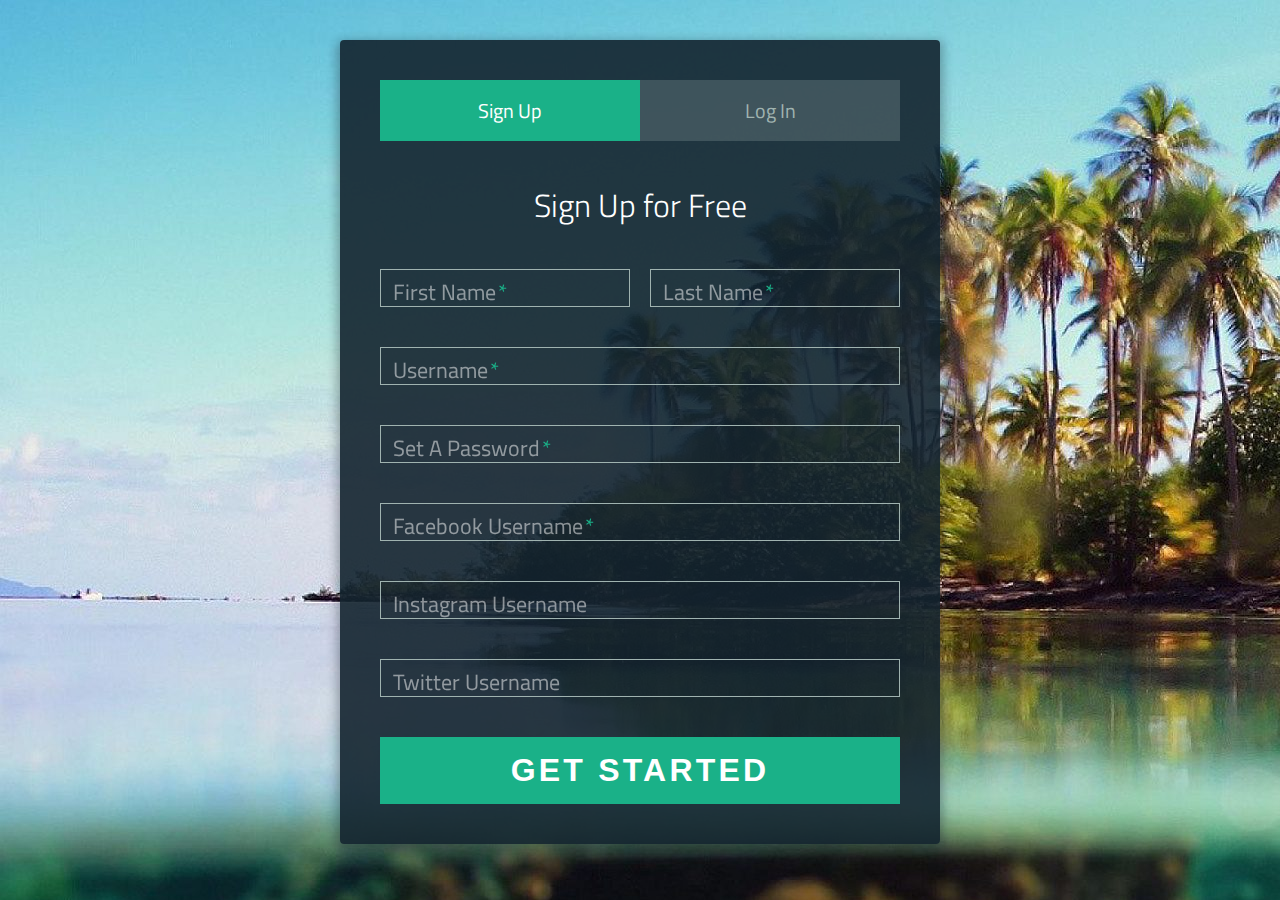
<file: UI/index.html>
<!DOCTYPE html>
<html >
<head>
  <meta charset="UTF-8">
  <title>Sign-Up/Login Form</title>
  <link href='http://fonts.googleapis.com/css?family=Titillium+Web:400,300,600' rel='stylesheet' type='text/css'>
  <!--<link rel="stylesheet" href="https://cdnjs.cloudflare.com/ajax/libs/normalize/5.0.0/normalize.min.css"> -->
  <link rel="stylesheet" href="css/style.css">

  
</head>

<body>
  <div class="form">
      
      <ul class="tab-group">
        <li class="tab active"><a href="#signup">Sign Up</a></li>
        <li class="tab"><a href="#login">Log In</a></li>
      </ul>
      
      <div class="tab-content">
        <div id="signup">   
          <h1>Sign Up for Free</h1>
          
          <form action="./search.html" method="post">
          
          <div class="top-row">
            <div class="field-wrap">
              <label>
                First Name<span class="req">*</span>
              </label>
              <input id="firstName" type="text" required autocomplete="off" class="check_req"/>
            </div>
        
            <div class="field-wrap">
              <label>
                Last Name<span class="req">*</span>
              </label>
              <input id="lastName" type="text"required autocomplete="off" class="check_req"/>
            </div>
          </div>

          <div class="field-wrap">
            <label>
              Username<span class="req">*</span>
            </label>
            <input id="userName" type="text"required autocomplete="off" class="check_req"/>
          </div>
          
          <div class="field-wrap">
            <label>
              Set A Password<span class="req">*</span>
            </label>
            <input id="Password" type="password" required autocomplete="off" class="check_req"/>
          </div>
          
          <div class="field-wrap">
            <label>
              Facebook Username<span class="req">*</span>
            </label>
            <input id="FBUsername" type="text"required autocomplete="off" class="check_req"/>
          </div>

          <div class="field-wrap">
            <label>
              Instagram Username
            </label>
            <input id="InstaUsername" type="text"required autocomplete="off"/>
          </div>

          <div class="field-wrap">
            <label>
              Twitter Username
            </label>
            <input id="TwitUsername" type="text"required autocomplete="off"/>
          </div>

          <button type="submit" class="button button-block open_search"/>Get Started</button>
          
          </form>

        </div>
        
        <div id="login">   
          <h1>Welcome Back!</h1>
          
          <form action="./search.html" method="post">
          
            <div class="field-wrap">
            <label>
              Username<span class="req">*</span>
            </label>
            <input id="#loginUser" type="text"required autocomplete="off" class="check_req"/>
          </div>
          
          <div class="field-wrap">
            <label>
              Password<span class="req">*</span>
            </label>
            <input type="password"required autocomplete="off" class="check_req"/>
          </div>
          
          <p class="forgot"><a href="#">Forgot Password?</a></p>
          
          <button class="button button-block open_search"/>Log In</button>
          
          </form>

        </div>
        
      </div><!-- tab-content -->
      
</div> <!-- /form -->
<!--</header> -->
  <script src='http://cdnjs.cloudflare.com/ajax/libs/jquery/2.1.3/jquery.min.js'></script>

    <script src="js/index.js"></script>

</body>
</html>
</file>
<file: UI/css/style.css>
*, *:before, *:after {
  box-sizing: border-box;
}

html {
  overflow-y: scroll;
}

body {
  /*background: #c1bdba;*/
  background-image: url('../img/login_background.jpg');
  font-family: 'Titillium Web', sans-serif;
}

a {
  text-decoration: none;
  color: #1ab188;
  -webkit-transition: .5s ease;
  transition: .5s ease;
}
a:hover {
  color: #179b77;
}

.form {
  background: rgba(19, 35, 47, 0.9);
  padding: 40px;
  max-width: 600px;
  margin: 40px auto;
  border-radius: 4px;
  box-shadow: 0 4px 10px 4px rgba(19, 35, 47, 0.3);
}

.tab-group {
  list-style: none;
  padding: 0;
  margin: 0 0 40px 0;
}
.tab-group:after {
  content: "";
  display: table;
  clear: both;
}
.tab-group li a {
  display: block;
  text-decoration: none;
  padding: 15px;
  background: rgba(160, 179, 176, 0.25);
  color: #a0b3b0;
  font-size: 20px;
  float: left;
  width: 50%;
  text-align: center;
  cursor: pointer;
  -webkit-transition: .5s ease;
  transition: .5s ease;
}
.tab-group li a:hover {
  background: #179b77;
  color: #ffffff;
}
.tab-group .active a {
  background: #1ab188;
  color: #ffffff;
}

.tab-content > div:last-child {
  display: none;
}

h1 {
  text-align: center;
  color: #ffffff;
  font-weight: 300;
  margin: 0 0 40px;
}

label {
  position: absolute;
  -webkit-transform: translateY(6px);
          transform: translateY(6px);
  left: 13px;
  color: rgba(255, 255, 255, 0.5);
  -webkit-transition: all 0.25s ease;
  transition: all 0.25s ease;
  -webkit-backface-visibility: hidden;
  pointer-events: none;
  font-size: 22px;
}
label .req {
  margin: 2px;
  color: #1ab188;
}

label.active {
  -webkit-transform: translateY(50px);
          transform: translateY(50px);
  left: 2px;
  font-size: 14px;
}
label.active .req {
  opacity: 0;
}

label.highlight {
  color: #ffffff;
}

input, textarea {
  font-size: 22px;
  display: block;
  width: 100%;
  height: 100%;
  padding: 5px 10px;
  background: none;
  background-image: none;
  border: 1px solid #a0b3b0;
  color: #ffffff;
  border-radius: 0;
  -webkit-transition: border-color .25s ease, box-shadow .25s ease;
  transition: border-color .25s ease, box-shadow .25s ease;
}
input:focus, textarea:focus {
  outline: 0;
  border-color: #1ab188;
}

textarea {
  border: 2px solid #a0b3b0;
  resize: vertical;
}

.field-wrap {
  position: relative;
  margin-bottom: 40px;
}

.top-row:after {
  content: "";
  display: table;
  clear: both;
}
.top-row > div {
  float: left;
  width: 48%;
  margin-right: 4%;
}
.top-row > div:last-child {
  margin: 0;
}

.button {
  border: 0;
  outline: none;
  border-radius: 0;
  padding: 15px 0;
  font-size: 2rem;
  font-weight: 600;
  text-transform: uppercase;
  letter-spacing: .1em;
  background: #1ab188;
  color: #ffffff;
  -webkit-transition: all 0.5s ease;
  transition: all 0.5s ease;
  -webkit-appearance: none;
}
.button:hover, .button:focus {
  background: #179b77;
}

.button-block {
  display: block;
  width: 100%;
}

.forgot {
  margin-top: -20px;
  text-align: right;
}

#heatmap {
    min-width: 300px;
    max-width: 600px;
    margin: 0 auto;
}
</file>
